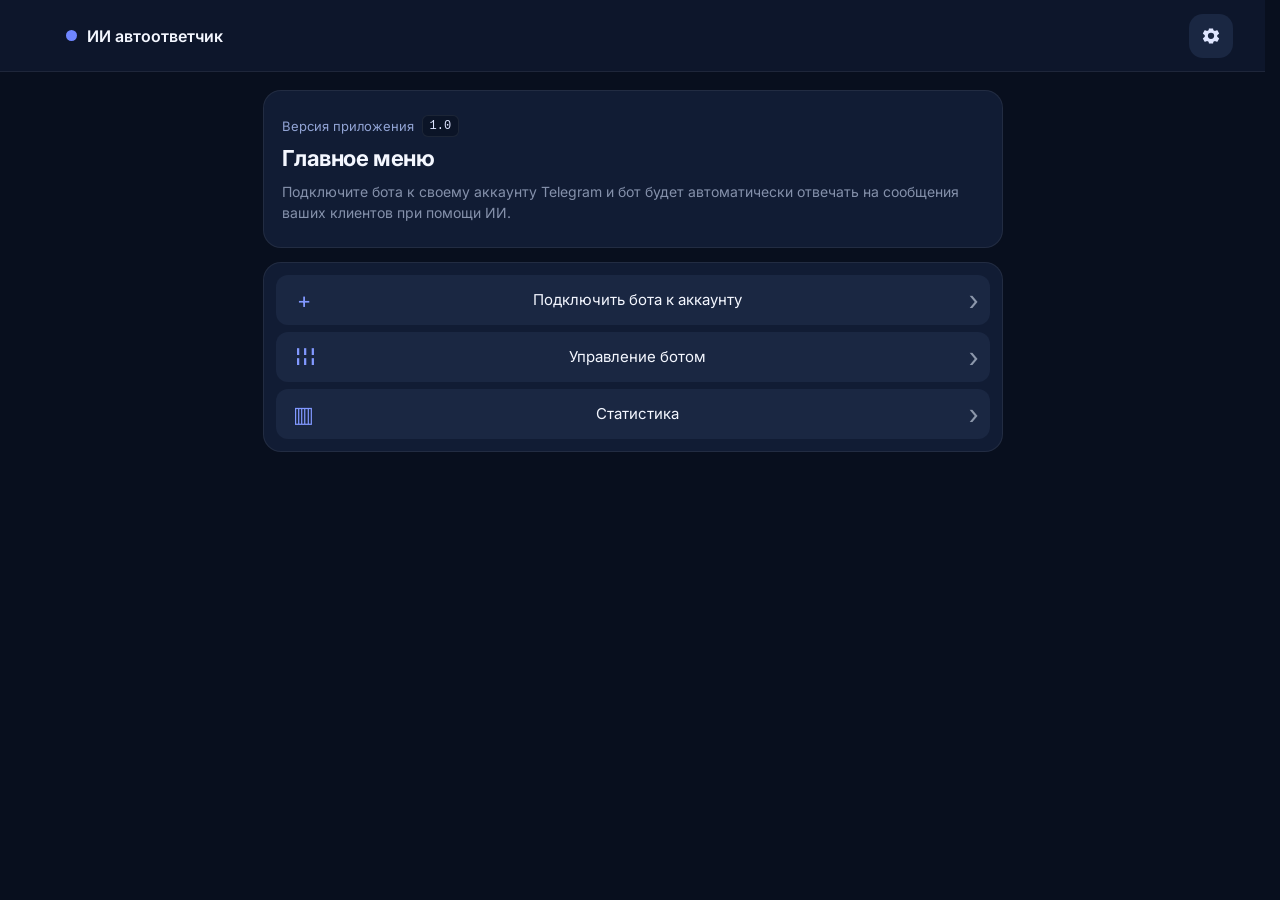
<file: index.html>
<!doctype html>
<html lang="ru">
<head>
  <meta charset="UTF-8" />
  <meta name="viewport" content="width=device-width, initial-scale=1.0, maximum-scale=1.0, user-scalable=no" />
  <title>ИИ автоответчик</title>
  <link rel="preconnect" href="https://fonts.googleapis.com">
  <link rel="preconnect" href="https://fonts.gstatic.com" crossorigin>
  <link href="https://fonts.googleapis.com/css2?family=Inter:wght@400;500;600;700&display=swap" rel="stylesheet">
  <link rel="stylesheet" href="https://cdnjs.cloudflare.com/ajax/libs/font-awesome/6.5.2/css/all.min.css">
  <link rel="stylesheet" href="styles.css" />
  <script src="https://telegram.org/js/telegram-web-app.js"></script>
</head>
<body>
  <header class="topbar">
    <div class="brand"><span class="brand-dot"></span><span>ИИ автоответчик</span></div>

    <div class="top-actions">
      <button class="icon-btn" id="settingsBtn" aria-label="Настройки" title="Настройки">
        <svg viewBox="0 0 24 24" aria-hidden="true">
          <path d="M19.43 12.98c.04-.32.07-.65.07-.98s-.02-.66-.07-.98l2.11-1.65a.52.52 0 0 0 .12-.67l-2-3.46a.52.52 0 0 0-.63-.22l-2.49 1a7.45 7.45 0 0 0-1.69-.98L14.47 3h-4.94l-.38 2.04c-.6.24-1.16.57-1.69.98l-2.49-1a.52.52 0 0 0-.63.22l-2 3.46c-.14.24-.08.54.12.71l2.11 1.65c-.04.32-.08.65-.08.94s.03.66.08.98l-2.11 1.65a.52.52 0 0 0-.12.67l2 3.46c.14.24.42.34.63.22l2.49-1c.52.41 1.09.74 1.69.98L9.53 21h4.94l.38-2.04c.6-.24 1.16-.57 1.69-.98l2.49 1c.24.09.51.02.63-.22l2-3.46a.52.52 0 0 0-.12-.71l-2.11-1.61ZM12 15.5A3.5 3.5 0 1 1 12 8a3.5 3.5 0 0 1 0 7.5Z"/>
        </svg>
      </button>
    </div>
  </header>

  <main class="page">
    <section class="home-view" id="homeView">
      <section class="card hero-card">
      <div>
        <div class="eyebrow version-badge"><span>Версия приложения</span><code>1.0</code></div>
        <h1>Главное меню</h1>
        <p>Подключите бота к своему аккаунту Telegram и бот будет автоматически отвечать на сообщения ваших клиентов при помощи ИИ.</p>
      </div>

      </section>

      <section class="card menu-card">
      <button class="menu-item" id="connectBtn">
        <span class="item-icon plus">+</span>
        <span class="item-label">Подключить бота к аккаунту</span>
        <span class="chevron">›</span>
      </button>

      <button class="menu-item" id="manageBtn">
        <span class="item-icon sliders">☷</span>
        <span class="item-label">Управление ботом</span>
        <span class="chevron">›</span>
      </button>

      <button class="menu-item" id="statisticsBtn">
        <span class="item-icon statistics">▥</span>
        <span class="item-label">Статистика</span>
        <span class="chevron">›</span>
      </button>
      </section>
    </section>

    <section class="management-view" id="managementView" hidden>
      <div class="management-heading">
        <div class="heading-row">
          <button class="back-btn heading-back-btn" id="backBtn" type="button" aria-label="Назад" title="Назад">
            <svg viewBox="0 0 24 24" aria-hidden="true"><path d="M19 12H5M11 18l-6-6 6-6"/></svg>
          </button>
          <div>
            <div class="eyebrow">ИИ автоответчик</div>
            <h1 class="compact-title">Настройка автоответчика</h1>
          </div>
        </div>
        <p>Настройте ИИ под себя</p>
      </div>

      <form class="settings-form" id="settingsForm">
        <fieldset class="settings-section">
          <legend>Приветствие пользователя</legend>
          <label class="radio-option"><input type="radio" name="greetingMode" value="disabled" checked> <span>Приветствую!</span></label>
          <label class="radio-option"><input type="radio" name="greetingMode" value="default"> <span>Приветствую, чем могу помочь?</span></label>
          <label class="radio-option"><input type="radio" name="greetingMode" value="custom"> <span>Другое:</span></label>
          <textarea class="text-input textarea-input dependent-input" id="customGreeting" name="customGreeting" maxlength="500" placeholder="Введите приветствие" disabled></textarea>
          <div class="character-counter" id="greetingCounter" hidden>0/500</div>
          <p class="setting-description">Как ИИ должен приветствовать клиента при первом обращении.</p>
        </fieldset>

        <fieldset class="settings-section">
          <legend>Сообщение когда ИИ генерирует ответ</legend>
          <label class="radio-option"><input type="radio" name="thinkingMode" value="disabled" checked> <span>Размышление...</span></label>
          <label class="radio-option"><input type="radio" name="thinkingMode" value="default"> <span>Думаю над вашим запросом...</span></label>
          <label class="radio-option"><input type="radio" name="thinkingMode" value="custom"> <span>Другое:</span></label>
          <textarea class="text-input textarea-input dependent-input" id="customThinking" name="customThinking" maxlength="100" placeholder="Введите сообщение" disabled></textarea>
          <div class="character-counter" id="thinkingCounter" hidden>0/100</div>
          <p class="setting-description">Сообщение, отображаемое пользователю во время генерации ответа ИИ.</p>
        </fieldset>

        <fieldset class="settings-section">
          <legend>Сообщение когда ИИ не знает ответа или не нашел нужный элемент</legend>
          <label class="radio-option"><input type="radio" name="unknownAnswerMode" value="first" checked> <span>Не смог найти ответа на ваш вопрос, пожалуйста расформулируйте свой вопрос.</span></label>
          <label class="radio-option"><input type="radio" name="unknownAnswerMode" value="second"> <span>Я не смог найти ответ на ваш вопрос</span></label>
          <label class="radio-option"><input type="radio" name="unknownAnswerMode" value="custom"> <span>Другое</span></label>
          <textarea class="text-input textarea-input dependent-input" id="customUnknownAnswer" name="customUnknownAnswer" maxlength="100" placeholder="Введите сообщение" disabled></textarea>
          <div class="character-counter" id="unknownAnswerCounter" hidden>0/100</div>
          <p class="setting-description">Текст, который будет отправлен клиенту, если ИИ не смог найти нужную информацию или не знает ответа на вопрос.</p>
        </fieldset>

        <fieldset class="settings-section">
          <legend>Эмодзи в ответах ИИ</legend>
          <label class="radio-option"><input type="radio" name="emojiMode" value="disabled"> <span>Отключить</span></label>
          <label class="radio-option"><input type="radio" name="emojiMode" value="any" checked> <span>Включить (Любые)</span></label>
          <label class="radio-option"><input type="radio" name="emojiMode" value="custom"> <span>Использовать только:</span></label>
          <textarea class="text-input textarea-input dependent-input emoji-input" id="customEmoji" name="customEmoji" placeholder="Введите эмодзи" disabled></textarea>
          <div class="character-counter" id="emojiCounter" hidden>0/100</div>
          <p class="setting-description">Определяет, может ли ИИ использовать эмодзи при формировании ответов пользователю.</p>
        </fieldset>

        <fieldset class="settings-section">
          <legend>Тон общения ИИ с клиентами</legend>
          <label class="radio-option"><input type="radio" name="tone" value="neutral" checked> <span>Нейтральный 👤</span></label>
          <label class="radio-option"><input type="radio" name="tone" value="friendly"> <span>Дружеский 😊</span></label>
          <label class="radio-option"><input type="radio" name="tone" value="formal"> <span>Формальный 💼</span></label>
          <label class="radio-option"><input type="radio" name="tone" value="polite"> <span>Вежливый 🤝</span></label>
          <label class="radio-option"><input type="radio" name="tone" value="calm"> <span>Спокойный 🧘</span></label>
          <label class="radio-option"><input type="radio" name="tone" value="brief"> <span>Краткий 📝</span></label>
          <p class="setting-description">Определяет стиль и манеру общения ИИ с клиентами при формировании ответов.</p>
        </fieldset>

        <fieldset class="settings-section">
          <legend>Расширения ИИ</legend>
          <div class="extension-title">Размышление ИИ над запросами</div>
          <label class="radio-option"><input type="radio" name="thinkingLevel" value="quick" checked> <span>Быстрый</span></label>
          <label class="radio-option"><input type="radio" name="thinkingLevel" value="level1"> <span>Размышление 1-го уровня <small>2–5 секунд</small></span></label>
          <label class="radio-option"><input type="radio" name="thinkingLevel" value="level2"> <span>Размышление 2-го уровня <small>6–12 секунд</small></span></label>
          <label class="radio-option"><input type="radio" name="thinkingLevel" value="level3"> <span>Размышление 3-го уровня <small>15–20 секунд</small></span></label>
          <label class="radio-option"><input type="radio" name="thinkingLevel" value="maximum"> <span>Максимальное размышление <small>30–40 секунд</small></span></label>
          <p class="setting-description">Делает ответ более точным и обдуманным.</p>
        </fieldset>

        <fieldset class="settings-section">
          <legend>Разрешения ИИ</legend>
          <div class="permission-title">Ссылки от ИИ</div>
          <label class="radio-option"><input type="radio" name="aiLinksPermission" value="allow"> <span>Разрешить</span></label>
          <label class="radio-option"><input type="radio" name="aiLinksPermission" value="deny" checked> <span>Запретить</span></label>
          <p class="setting-description">Определяет, может ли ИИ добавлять ссылки в ответы на вопросы клиентов.</p>

          <div class="permission-title permission-title-spaced">Получать данные пользователя такие как Telegram ID, Имя и Фамилия, @username (если есть) для дальнейшего использования</div>
          <label class="radio-option"><input type="radio" name="userDataPermission" value="allow"> <span>Разрешить</span></label>
          <label class="radio-option"><input type="radio" name="userDataPermission" value="deny" checked> <span>Запретить</span></label>
          <p class="setting-description">Определяет, может ли ИИ получать и использовать данные пользователя в ответах.</p>
        </fieldset>

        <fieldset class="settings-section commands-section">
          <legend>Команды</legend>
          <div class="commands-list" id="commandsList"></div>
          <button class="add-command-btn" id="addCommandBtn" type="button">
            <span aria-hidden="true">+</span> <span id="addCommandLabel">Добавить команду</span>
          </button>
          <p class="setting-description">Позволяет настроить быстрые команды.</p>
        </fieldset>

        <fieldset class="settings-section">
          <legend>Данные для ИИ <span>(дополнительная информация для ИИ)</span></legend>
          <textarea class="text-input textarea-input" id="aiData" name="aiData" maxlength="500" placeholder="Например: информация о компании, товарах и правилах общения"></textarea>
          <div class="character-counter" id="aiDataCounter">0/500</div>
          <p class="setting-description">Дополнительная информация о вас/вашей организации, компании, товарах и правилах общения для более точных ответов на вопросы клиентов.</p>
        </fieldset>

        <div class="form-actions">
          <button class="primary-btn" id="saveBtn" type="submit">Сохранить</button>
          <button class="secondary-btn" id="cancelBtn" type="button">Отменить</button>
        </div>
      </form>
    </section>

    <section class="statistics-view" id="statisticsView" hidden>
      <div class="management-heading">
        <div class="heading-row">
          <button class="back-btn heading-back-btn" id="statisticsBackBtn" type="button" aria-label="Назад" title="Назад">
            <svg viewBox="0 0 24 24" aria-hidden="true"><path d="M19 12H5M11 18l-6-6 6-6"/></svg>
          </button>
          <div>
            <div class="eyebrow">ИИ автоответчик</div>
            <h1 class="compact-title">Статистика</h1>
          </div>
        </div>
      </div>

      <section class="statistics-panel" id="statisticsPanel" hidden>
        <div class="statistics-label">Статистика:</div>
        <div class="statistics-value">Диалогов: <strong id="clientsCount"></strong></div>
        <button class="primary-btn statistics-refresh-btn" id="statisticsRefreshBtn" type="button">Обновить</button>
        <div class="statistics-cooldown" id="statisticsCooldown" hidden></div>
      </section>

      <div class="statistics-loader" id="statisticsLoader" hidden>
        <div class="save-loader" aria-hidden="true"></div>
      </div>
    </section>

    <section class="app-settings-view" id="appSettingsView" hidden>
      <div class="management-heading">
        <div class="heading-row">
          <button class="back-btn heading-back-btn" id="appSettingsBackBtn" type="button" aria-label="Назад" title="Назад">
            <svg viewBox="0 0 24 24" aria-hidden="true"><path d="M19 12H5M11 18l-6-6 6-6"/></svg>
          </button>
          <div>
            <div class="eyebrow">ИИ автоответчик</div>
            <h1 class="compact-title">Настройки приложения</h1>
          </div>
        </div>
      </div>

      <div class="app-settings-list">
        <section class="settings-section">
          <h2 class="settings-group-title">Оформление</h2>
          <div class="setting-control">
            <div class="settings-label">Размер приложения</div>
            <div class="choice-buttons" role="group" aria-label="Размер приложения">
              <button class="choice-btn" id="windowedBtn" type="button">Неполноэкранный <span>(Рекомендуется)</span></button>
              <button class="choice-btn" id="fullscreenBtn" type="button">Полноэкранный</button>
            </div>
          </div>

          <div class="setting-control setting-control-separated">
            <div class="settings-label">Подтверждение перед закрытием приложения</div>
            <div class="choice-buttons choice-buttons-inline" role="group" aria-label="Подтверждение перед закрытием приложения">
              <button class="choice-btn" id="closingConfirmOnBtn" type="button">Включить</button>
              <button class="choice-btn" id="closingConfirmOffBtn" type="button">Выключить</button>
            </div>
          </div>
        </section>

        <section class="settings-section">
          <h2 class="settings-group-title">ОПТИМИЗАЦИЯ</h2>
          <div class="setting-control">
            <div class="settings-label range-label-row">
              <span>Позиция верхней панели</span>
              <output id="topbarPositionValue" for="topbarPosition">0 px</output>
            </div>
            <input
              class="settings-range"
              id="topbarPosition"
              type="range"
              min="-20"
              max="100"
              step="1"
              value="0"
              aria-label="Позиция верхней панели"
            >
          </div>
        </section>

        <section class="settings-section account-section">
          <h2 class="settings-group-title">Аккаунт</h2>
          <div class="settings-label">Ваш Telegram ID:</div>
          <div class="telegram-id-row">
            <code class="telegram-id" id="telegramId">Не найдено</code>
            <button class="copy-id-btn" id="copyTelegramIdBtn" type="button">
              <svg viewBox="0 0 24 24" aria-hidden="true"><rect x="9" y="9" width="10" height="10" rx="1"/><path d="M6 15H5a1 1 0 0 1-1-1V5a1 1 0 0 1 1-1h9a1 1 0 0 1 1 1v1"/></svg>
              <span>Скопировать</span>
            </button>
          </div>
        </section>
      </div>
    </section>
  </main>

  <div class="modal-backdrop" id="modalBackdrop" hidden>
    <section
      class="modal connection-modal"
      role="dialog"
      aria-modal="true"
      aria-labelledby="modalTitle"
    >
      <button
        class="modal-close"
        id="modalClose"
        aria-label="Закрыть"
        title="Закрыть"
      >
        <svg viewBox="0 0 24 24" aria-hidden="true">
          <path d="M6 6 18 18M18 6 6 18"/>
        </svg>
      </button>

      <div class="modal-header">
        <div class="eyebrow">Подключение</div>
        <h2 id="modalTitle">Подключить бота к аккаунту</h2>
        <p>Выберите платформу и выполните шаги ниже.</p>
      </div>

      <div class="tabs" role="tablist" aria-label="Платформа">
        <button
          class="tab active"
          data-platform="iphone"
          role="tab"
          aria-selected="true"
        >
          iPhone
        </button>

        <button
          class="tab"
          data-platform="android"
          role="tab"
          aria-selected="false"
        >
          Android &amp; Windows
        </button>
      </div>

      <div class="instructions" id="instructions"></div>
    </section>
  </div>

  <div class="modal-backdrop" id="confirmBackdrop" hidden>
    <section class="modal confirm-modal" role="dialog" aria-modal="true" aria-labelledby="confirmTitle">
      <div class="modal-header">
        <div class="confirm-icon" aria-hidden="true">!</div>
        <div>
          <div class="eyebrow">Несохранённые изменения</div>
          <h2 id="confirmTitle">Отменить изменения?</h2>
        </div>
        <p>Все изменения, внесённые после последнего сохранения, будут потеряны.</p>
      </div>
      <div class="form-actions confirm-actions">
        <button class="primary-btn" id="confirmCancel" type="button">Продолжить редактирование</button>
        <button class="danger-btn" id="confirmDiscard" type="button">Отменить изменения</button>
      </div>
    </section>
  </div>

  <div class="modal-backdrop" id="saveBackdrop" hidden>
    <section class="modal save-modal" role="status" aria-live="polite" aria-labelledby="saveTitle">
      <div class="save-loader" id="saveLoader" aria-hidden="true"></div>
      <h2 id="saveTitle">Сохраняем настройки</h2>
      <p id="saveMessage">Пожалуйста, подождите.</p>
      <button class="secondary-btn" id="saveErrorClose" type="button" hidden>Закрыть</button>
      <button class="primary-btn" id="saveSuccessClose" type="button" hidden>Закрыть</button>
    </section>
  </div>

  <script src="script.js"></script>
</body>
</html>
</file>
<file: styles.css>
:root {
  --bg: #080f1e;
  --bg-top: #0d162b;
  --panel: #111c34;
  --panel-2: #1a2742;
  --panel-3: #202d49;
  --text: #f4f7ff;
  --muted: #8591ab;
  --accent: #6f86ff;
  --accent-soft: #222e51;
  --line: rgba(255,255,255,.07);
  --topbar-position: 0px;
}

* {
  box-sizing: border-box;
  user-select: none;
  -webkit-user-select: none;
  -webkit-touch-callout: none;
}

html {
  min-width: 320px;
  scrollbar-gutter: stable;
}

body {
  margin: 0;
  font-family:
    Inter,
    system-ui,
    -apple-system,
    BlinkMacSystemFont,
    "Segoe UI",
    sans-serif;

  background: var(--bg);
  color: var(--text);
  min-height: 100vh;
}

body.modal-open {
  overflow: hidden;
}

button {
  font: inherit;
  color: inherit;
  touch-action: manipulation;
}

.topbar {
  height: 72px;
  display: flex;
  align-items: center;
  justify-content: space-between;
  padding: 0 32px 0 66px;
  transform: translateY(var(--topbar-position));

  background: var(--bg-top);
  border-bottom: 1px solid var(--line);
}

.brand {
  display: flex;
  align-items: center;
  gap: 10px;

  font-weight: 600;
  font-size: 16px;
}

.brand-dot {
  width: 11px;
  height: 11px;
  background: var(--accent);
  border-radius: 50%;
}

.top-actions {
  display: flex;
  align-items: center;
  gap: 10px;
}

.icon-btn {
  width: 44px;
  height: 44px;
  flex: 0 0 44px;

  border: 0;
  border-radius: 14px;
  cursor: pointer;

  background: var(--panel-2);

  display: grid;
  place-items: center;

  transition:
    transform .18s ease,
    background .18s ease;
}

.icon-btn:hover {
  background: var(--panel-3);
  transform: translateY(-1px);
}

.icon-btn:disabled,
.icon-btn:disabled:hover {
  background: var(--panel-2);
  cursor: default;
  transform: none;
}

.icon-btn svg {
  width: 20px;
  height: 20px;
  fill: #dfe6ff;
}

.icon-btn:disabled svg {
  fill: #7d8495;
}

.page {
  width: min(740px, calc(100% - 32px));
  margin: 18px auto 80px;
  transform: translateY(var(--topbar-position));
}

[hidden] {
  display: none !important;
}

.card {
  background: var(--panel);
  border: 1px solid var(--line);
  border-radius: 18px;
}

.hero-card {
  padding: 24px 18px;

  display: flex;
  justify-content: space-between;
  align-items: flex-start;

  gap: 24px;
}

.eyebrow {
  color: #91a3d4;
  font-size: 13px;
  margin-bottom: 4px;
}

.version-badge {
  align-items: center;
  display: inline-flex;
  gap: 8px;
  margin-bottom: 8px;
}

.version-badge code {
  color: #dce3ff;
  font-size: 12px;
  padding: 3px 7px;
}

h1,
h2 {
  margin: 0;
  letter-spacing: -.02em;
}

h1 {
  font-size: 22px;
  line-height: 1.25;
}

.compact-title {
  font-size: 18px;
  line-height: 1.3;
}

.hero-card p,
.modal-header p {
  margin: 8px 0 0;

  color: var(--muted);
  line-height: 1.5;
  font-size: 14px;
}

.status-pill {
  display: inline-flex;
  align-items: center;
  gap: 8px;

  white-space: nowrap;

  color: #a8b3cb;
  font-size: 12px;

  padding: 9px 11px;
  border-radius: 11px;

  background: #152039;
}

.status-pill span {
  width: 7px;
  height: 7px;

  border-radius: 50%;
  background: #6d7891;
}

.menu-card {
  margin-top: 14px;
  padding: 12px;
}

.menu-item {
  width: 100%;
  min-height: 50px;

  border: 0;
  border-radius: 12px;

  background: var(--panel-2);

  display: grid;
  grid-template-columns: 32px 1fr 22px;
  align-items: center;

  padding: 0 12px;
  gap: 10px;

  cursor: pointer;
  touch-action: manipulation;
  margin: 0 0 7px;
  text-align: left;

  transition:
    background .18s ease,
    transform .18s ease;
}

.menu-item:last-child {
  margin-bottom: 0;
}

.menu-item:hover {
  background: var(--panel-3);
  transform: translateY(-1px);
}

.management-view {
  animation: view-in .22s ease-out;
}

.statistics-view {
  animation: view-in .22s ease-out;
}

.statistics-panel {
  background: var(--panel);
  border: 1px solid var(--line);
  border-radius: 16px;
  padding: 20px;
}

.statistics-label {
  color: #f4f7ff;
  font-size: 18px;
  font-weight: 600;
}

.statistics-value {
  color: #dfe5f3;
  font-size: 16px;
  margin-top: 16px;
}

.statistics-value strong {
  color: #fff;
}

.statistics-refresh-btn {
  margin-top: 22px;
}

.statistics-cooldown {
  color: var(--muted);
  font-size: 12px;
  margin-top: 10px;
}

.statistics-loader {
  padding: 40px 0;
}

@keyframes view-in {
  from { opacity: 0; transform: translateY(8px); }
  to { opacity: 1; transform: translateY(0); }
}

.management-heading {
  margin: 22px 4px 18px;
}

.heading-row {
  align-items: center;
  display: flex;
  gap: 14px;
}

.heading-back-btn {
  align-items: center;
  display: inline-flex;
  flex: 0 0 42px;
  height: 42px;
  justify-content: center;
  padding: 0;
  width: 42px;
}

.heading-back-btn::before {
  content: none;
}

.heading-back-btn svg {
  fill: none;
  height: 19px;
  stroke: currentColor;
  stroke-linecap: round;
  stroke-linejoin: round;
  stroke-width: 2;
  width: 19px;
}

.settings-group-title {
  align-items: center;
  color: #f4f7ff;
  display: flex;
  font-size: 16px;
  gap: 10px;
  letter-spacing: 0;
  margin: 0 0 20px;
}

.settings-group-title::before {
  background: var(--accent);
  border-radius: 50%;
  box-shadow: 0 0 0 4px rgba(111, 134, 255, .12);
  content: '';
  flex: 0 0 8px;
  height: 8px;
  width: 8px;
}

.settings-group-title::after {
  background: linear-gradient(90deg, rgba(111, 134, 255, .4), transparent);
  content: '';
  flex: 1;
  height: 1px;
}

.settings-label {
  color: #dfe5f3;
  font-size: 14px;
  font-weight: 600;
  line-height: 1.4;
  margin-bottom: 9px;
}

.setting-control-separated {
  border-top: 1px solid var(--line);
  margin-top: 20px;
  padding-top: 20px;
}

.app-settings-list {
  display: grid;
  gap: 14px;
}

.choice-buttons {
  display: grid;
  gap: 8px;
}

.choice-buttons-inline {
  grid-template-columns: 1fr 1fr;
}

.choice-btn {
  background: #0c1528;
  border: 1px solid rgba(255,255,255,.1);
  border-radius: 10px;
  color: #dfe5f3;
  cursor: pointer;
  min-height: 44px;
  padding: 8px 12px;
  position: relative;
  text-align: left;
  transition: background .18s ease, border-color .18s ease;
}

.choice-btn:focus-visible,
.copy-id-btn:focus-visible {
  outline: 2px solid #aebaff;
  outline-offset: 2px;
}

.choice-btn span {
  color: var(--muted);
  font-size: 12px;
}

.choice-btn:hover,
.choice-btn.active {
  background: rgba(111, 134, 255, .14);
  border-color: var(--accent);
  color: #fff;
}

.choice-btn.active::after {
  color: #b7c2ff;
  content: '\2713';
  font-size: 16px;
  font-weight: 700;
  position: absolute;
  right: 12px;
  top: 50%;
  transform: translateY(-50%);
}

.telegram-id-row {
  align-items: center;
  display: flex;
  gap: 10px;
}

.telegram-id {
  flex: 1;
  overflow-wrap: anywhere;
  padding: 10px 12px;
}

.copy-id-btn {
  align-items: center;
  background: rgba(111, 134, 255, .1);
  border: 1px solid rgba(141, 158, 255, .45);
  border-radius: 10px;
  color: #d8deef;
  cursor: pointer;
  display: inline-flex;
  flex: 0 0 auto;
  gap: 8px;
  min-height: 42px;
  padding: 0 12px;
  white-space: nowrap;
}

.copy-id-btn:hover {
  background: rgba(111, 134, 255, .18);
  color: #fff;
}

.copy-id-btn svg {
  fill: none;
  height: 17px;
  stroke: currentColor;
  stroke-linecap: round;
  stroke-linejoin: round;
  stroke-width: 1.8;
  width: 17px;
}

.management-heading p {
  color: var(--muted);
  font-size: 14px;
  line-height: 1.5;
  margin: 8px 0 0;
}

.settings-form {
  display: grid;
  gap: 14px;
}

.settings-section {
  border: 1px solid var(--line);
  border-radius: 16px;
  background: var(--panel);
  margin: 0;
  padding: 18px;
}

.settings-section legend {
  color: #f4f7ff;
  font-size: 15px;
  font-weight: 600;
  padding: 0 6px;
}

.settings-section legend span {
  color: var(--muted);
  font-size: 12px;
  font-weight: 400;
}

.setting-description {
  color: var(--muted);
  font-size: 12px;
  line-height: 1.5;
  margin: 10px 10px 0;
}

.permission-title {
  color: #f4f7ff;
  font-size: 14px;
  font-weight: 600;
  line-height: 1.45;
  margin: 6px 10px 4px;
}

.permission-title-spaced {
  border-top: 1px solid var(--line);
  margin-top: 16px;
  padding-top: 16px;
}

.extension-title {
  color: #f4f7ff;
  font-size: 14px;
  font-weight: 600;
  line-height: 1.45;
  margin: 6px 10px 4px;
}

.radio-option small {
  color: var(--muted);
  font-size: 12px;
  margin-left: 4px;
}

.radio-option {
  align-items: center;
  color: #dfe5f3;
  cursor: pointer;
  display: flex;
  gap: 10px;
  min-height: 36px;
  font-size: 14px;
  padding: 7px 10px;
  border-radius: 10px;
  transition: background .18s ease, color .18s ease;
}

.radio-option:hover {
  background: rgba(111, 134, 255, .1);
  color: #fff;
}

.radio-option input {
  appearance: none;
  accent-color: var(--accent);
  background: #0b1427;
  border: 1px solid #596886;
  border-radius: 50%;
  flex: 0 0 18px;
  height: 18px;
  margin: 0;
  position: relative;
  transition: border-color .18s ease, box-shadow .18s ease;
  width: 18px;
}

.radio-option input:checked {
  border-color: var(--accent);
  box-shadow: inset 0 0 0 4px #0b1427;
  background: var(--accent);
}

.radio-option input:focus-visible {
  outline: 2px solid #aebaff;
  outline-offset: 2px;
}

.text-input {
  background: #0c1528;
  border: 1px solid rgba(255,255,255,.1);
  border-radius: 10px;
  color: var(--text);
  display: block;
  font: inherit;
  font-size: 14px;
  margin-top: 7px;
  outline: none;
  padding: 11px 12px;
  transition: border-color .18s ease, opacity .18s ease;
  width: 100%;
}

.text-input:focus {
  border-color: var(--accent);
}

.command-message.is-invalid {
  border-color: #f27d8b;
  box-shadow: 0 0 0 2px rgba(242, 125, 139, .12);
}

.text-input:disabled {
  cursor: not-allowed;
  opacity: .45;
}

.character-counter {
  color: var(--muted);
  font-size: 12px;
  margin: 5px 2px 0;
  text-align: right;
}

.textarea-input {
  min-height: 100px;
  resize: vertical;
}

.emoji-input {
  min-height: 72px;
}

.commands-list {
  display: grid;
  gap: 10px;
}

.command-row {
  align-items: center;
  display: grid;
  gap: 8px;
  grid-template-columns: minmax(120px, .7fr) minmax(165px, 1.1fr) 112px 38px;
}

.command-error {
  color: #f58b98;
  font-size: 12px;
  grid-column: 1 / span 3;
  margin-top: -3px;
}

.command-name-wrap {
  align-items: center;
  background: #0c1528;
  border: 1px solid rgba(255,255,255,.1);
  border-radius: 10px;
  display: flex;
  min-width: 0;
}

.command-prefix {
  color: #aebdff;
  font-size: 16px;
  padding-left: 12px;
}

.command-input {
  background: transparent;
  border: 0;
  margin-top: 0;
  min-width: 0;
}

.command-type,
.command-action {
  margin-top: 0;
  min-width: 0;
}

.command-action {
  color: #dfe6ff;
}

.command-name-wrap:focus-within {
  border-color: var(--accent);
}

.command-name-wrap:has(.command-input.is-invalid) {
  border-color: #f27d8b;
  box-shadow: 0 0 0 2px rgba(242, 125, 139, .12);
}

.delete-command-btn {
  align-items: center;
  background: rgba(116, 192, 252, .1);
  border: 1px solid rgba(116, 192, 252, .25);
  border-radius: 10px;
  cursor: pointer;
  display: inline-flex;
  height: 42px;
  justify-content: center;
  grid-column: 4;
  grid-row: 1;
  transition: background .18s ease, transform .18s ease;
  width: 38px;
}

.delete-command-btn:hover {
  background: rgba(116, 192, 252, .2);
  transform: translateY(-1px);
}

.add-command-btn {
  align-items: center;
  background: rgba(111, 134, 255, .1);
  border: 1px dashed rgba(141, 158, 255, .55);
  border-radius: 10px;
  color: #cbd5f2;
  cursor: pointer;
  display: inline-flex;
  font-size: 14px;
  gap: 8px;
  justify-content: center;
  margin-top: 12px;
  min-height: 44px;
  padding: 0 14px;
  transition: background .18s ease, border-color .18s ease;
  width: 100%;
}

.add-command-btn:hover {
  background: rgba(111, 134, 255, .18);
  border-color: var(--accent);
}

.add-command-btn > span:first-child {
  color: #aebaff;
  font-size: 20px;
  line-height: 1;
}

.form-actions {
  display: flex;
  gap: 10px;
  justify-content: flex-end;
  padding: 4px 0 20px;
}

.primary-btn,
.secondary-btn,
.back-btn {
  border: 0;
  border-radius: 10px;
  cursor: pointer;
  font-size: 14px;
  min-height: 42px;
  padding: 0 17px;
  transition: background .18s ease, transform .18s ease;
}

.primary-btn { background: var(--accent); color: #fff; }
.primary-btn:disabled {
  background: #3a4868;
  color: #8995ae;
  cursor: not-allowed;
  opacity: .75;
  transform: none;
}
.secondary-btn { background: var(--panel-3); color: #e2e7f5; }
.danger-btn {
  background: rgba(242, 125, 139, .14);
  border: 1px solid rgba(242, 125, 139, .35);
  border-radius: 10px;
  color: #ffb5bd;
  cursor: pointer;
  font-size: 14px;
  min-height: 42px;
  padding: 0 17px;
  transition: background .18s ease, transform .18s ease;
}

.danger-btn:hover {
  background: rgba(242, 125, 139, .24);
  transform: translateY(-1px);
}

.danger-btn:focus-visible {
  outline: 2px solid #ffb5bd;
  outline-offset: 2px;
}
.back-btn {
  align-items: center;
  background: transparent;
  border: 1px solid rgba(174, 185, 212, .35);
  color: #c2cbe0;
  display: inline-flex;
  gap: 8px;
}

.back-btn::before {
  content: '\2190';
  font-size: 18px;
  line-height: 1;
}

.back-btn:hover {
  background: rgba(111, 134, 255, .1);
  border-color: var(--accent);
  color: #fff;
}

.back-btn:focus-visible,
.primary-btn:focus-visible,
.secondary-btn:focus-visible {
  outline: 2px solid #aebaff;
  outline-offset: 2px;
}

.primary-btn:hover, .secondary-btn:hover, .back-btn:hover { transform: translateY(-1px); }
.primary-btn:hover { background: #8296ff; }
.primary-btn:disabled:hover {
  background: #3a4868;
  color: #8995ae;
  transform: none;
}
.secondary-btn:hover { background: #2a395b; }

.confirm-modal {
  width: min(480px, 100%);
}

.confirm-modal .modal-header {
  display: grid;
  grid-template-columns: 38px 1fr;
  gap: 0 12px;
  padding-right: 0;
}

.confirm-modal .modal-header p {
  grid-column: 2;
}

.confirm-icon {
  align-items: center;
  background: rgba(242, 125, 139, .15);
  border: 1px solid rgba(242, 125, 139, .35);
  border-radius: 50%;
  color: #ffb5bd;
  display: flex;
  font-size: 20px;
  font-weight: 700;
  height: 34px;
  justify-content: center;
  width: 34px;
}

.confirm-actions {
  padding: 22px 0 0;
}

.save-modal {
  text-align: center;
  width: min(390px, 100%);
}

.save-modal h2 {
  font-size: 20px;
}

.save-modal p {
  color: var(--muted);
  font-size: 14px;
  line-height: 1.5;
  margin: 8px 0 0;
}

.save-loader {
  border: 3px solid rgba(255,255,255,.12);
  border-radius: 50%;
  border-top-color: var(--accent);
  height: 42px;
  margin: 0 auto 18px;
  width: 42px;
  animation: save-spin .8s linear infinite;
}

@keyframes save-spin {
  to { transform: rotate(360deg); }
}

.item-icon {
  color: #8198ff;
  font-size: 22px;

  display: inline-grid;
  place-items: center;
}

.sliders {
  font-size: 23px;
  line-height: 1;
  transform: rotate(90deg);
}

.item-label {
  font-size: 15px;
  text-align: center;
}

.chevron {
  color: #8c97ab;
  font-size: 28px;
  line-height: 1;
  text-align: right;
}

.modal-backdrop {
  position: fixed;
  inset: 0;
  overflow: hidden;

  background: rgba(2, 7, 16, .72);
  backdrop-filter: blur(8px);

  display: grid;
  place-items: center;

  padding: 24px;
  z-index: 20;
}

.modal-backdrop[hidden] {
  display: none;
}

.modal-backdrop#confirmBackdrop,
.modal-backdrop#saveBackdrop {
  align-items: center;
}

.modal {
  width: min(770px, 100%);
  height: min(90vh, 900px);
  max-height: calc(100dvh - 48px);

  overflow: auto;
  overscroll-behavior: contain;
  -webkit-overflow-scrolling: touch;

  background: var(--panel);
  border: 1px solid var(--line);
  border-radius: 22px;

  padding: 24px;

  position: relative;

  box-shadow:
    0 26px 90px rgba(0,0,0,.45);
}

.modal:not(.connection-modal) {
  height: auto;
  max-height: calc(100dvh - 48px);
}

.modal:not(.connection-modal).confirm-modal {
  width: min(480px, 100%);
}

.modal:not(.connection-modal).save-modal {
  width: min(390px, 100%);
}

.connection-modal {
  align-self: start;
  max-height: calc(100dvh - 48px - max(0px, var(--topbar-position)));
  transform: translateY(var(--topbar-position));
}

.modal-close {
  position: absolute;
  top: 16px;
  right: 16px;

  width: 42px;
  height: 42px;

  border: 0;
  border-radius: 12px;

  background: var(--panel-2);

  cursor: pointer;

  display: grid;
  place-items: center;
}

.modal-close:hover {
  background: var(--panel-3);
}

.modal-close svg {
  width: 19px;
  height: 19px;

  stroke: #dbe3f6;
  fill: none;
  stroke-width: 2;

  stroke-linecap: round;
}

.modal-header {
  padding-right: 54px;
}

.modal-header h2 {
  font-size: 22px;
}

.tabs {
  margin: 22px 0 18px;

  display: grid;
  grid-template-columns: 1fr 1fr;
  gap: 8px;

  background: #0c1528;
  padding: 5px;
  border-radius: 14px;
}

.tab {
  border: 0;
  border-radius: 10px;

  background: transparent;
  color: #8793ad;

  min-height: 42px;

  cursor: pointer;
  font-weight: 500;
}

.tab.active {
  background: var(--panel-3);
  color: #f1f4ff;

  box-shadow:
    inset 0 0 0 1px rgba(255,255,255,.05);
}

.instructions {
  display: grid;
  gap: 18px;
}

.video-wrap {
  background: #070d19;
  border: 1px solid var(--line);
  border-radius: 15px;
  overflow: hidden;
}

.video-wrap video {
  display: block;

  width: 100%;
  aspect-ratio: 16 / 9;

  object-fit: contain;

  background: #070d19;
}

.step-list {
  margin: 0;
  padding-left: 23px;

  color: #dfe5f3;
}

.step-list li {
  margin: 9px 0;

  line-height: 1.55;
  font-size: 14px;
}

code {
  font-family:
    ui-monospace,
    SFMono-Regular,
    Menlo,
    Monaco,
    Consolas,
    "Liberation Mono",
    monospace;

  background: #0b1427;
  border: 1px solid rgba(255,255,255,.07);

  color: #aebdff;

  padding: 2px 6px;
  border-radius: 6px;
}

.youtube-instruction-btn {
  align-items: center;
  display: inline-flex;
  justify-content: center;
  text-align: center;
  text-decoration: none;
  width: 100%;
}

.copyable-text {
  cursor: text;
  display: inline-block;
  user-select: text !important;
  -webkit-user-select: text !important;
  -webkit-touch-callout: default;
  touch-action: auto;
}

.platform-label {
  font-weight: 700;
  font-size: 15px;
  margin-bottom: -5px;
}

@media (max-width: 640px) {
  html {
    scrollbar-gutter: auto;
  }

  .topbar {
    padding: 0 18px;
  }

  .page {
    width: min(100% - 20px, 740px);
  }

  .hero-card {
    flex-direction: column;
  }

  .modal {
    padding: 18px;
    border-radius: 18px;
  }

  .modal-backdrop {
    padding: 0;
  }

  .modal-backdrop#confirmBackdrop,
  .modal-backdrop#saveBackdrop {
    align-items: end;
    padding: 16px;
  }

  .modal-backdrop#saveBackdrop {
    align-items: center;
  }

  .modal:not(.connection-modal) {
    width: 100%;
    max-height: calc(100dvh - 32px);
  }

  .save-modal {
    height: auto;
    max-height: calc(100dvh - 32px);
  }

  .connection-modal {
    width: 100vw;
    min-width: 100vw;
    max-width: none;
    margin-top: 0;
    max-height: calc(100dvh - max(0px, var(--topbar-position)));
    border-radius: 0;
  }

  .video-wrap video {
    aspect-ratio: auto;
    height: min(62vh, 560px);
    min-height: 300px;
  }

  .tabs {
    grid-template-columns: 1fr;
  }

  .form-actions {
    flex-direction: column;
  }

  .form-actions button {
    width: 100%;
  }

  .command-row {
    grid-template-columns: minmax(0, 1fr) 38px;
  }

  .command-name-wrap,
  .command-type,
  .command-message-control {
    grid-column: 1;
  }

  .command-error {
    grid-column: 1;
  }

  .delete-command-btn {
    grid-column: 2;
    grid-row: 1 / span 3;
  }

  .heading-row {
    align-items: flex-start;
    gap: 10px;
  }

  .heading-back-btn {
    font-size: 13px;
    flex-basis: 38px;
    height: 38px;
    min-height: 38px;
    width: 38px;
  }

  .choice-buttons-inline {
    grid-template-columns: 1fr;
  }
}

.save-modal.success-state .save-loader {
  animation: none;
  border-color: rgba(92, 214, 157, .3);
  color: #75e0a7;
}

.range-label-row {
  align-items: center;
  display: flex;
  justify-content: space-between;
  gap: 12px;
}

.range-label-row output {
  color: var(--muted);
  font-size: 13px;
  font-variant-numeric: tabular-nums;
  white-space: nowrap;
}

.settings-range {
  accent-color: var(--accent);
  cursor: pointer;
  display: block;
  margin: 4px 0 0;
  width: 100%;
}
</file>
